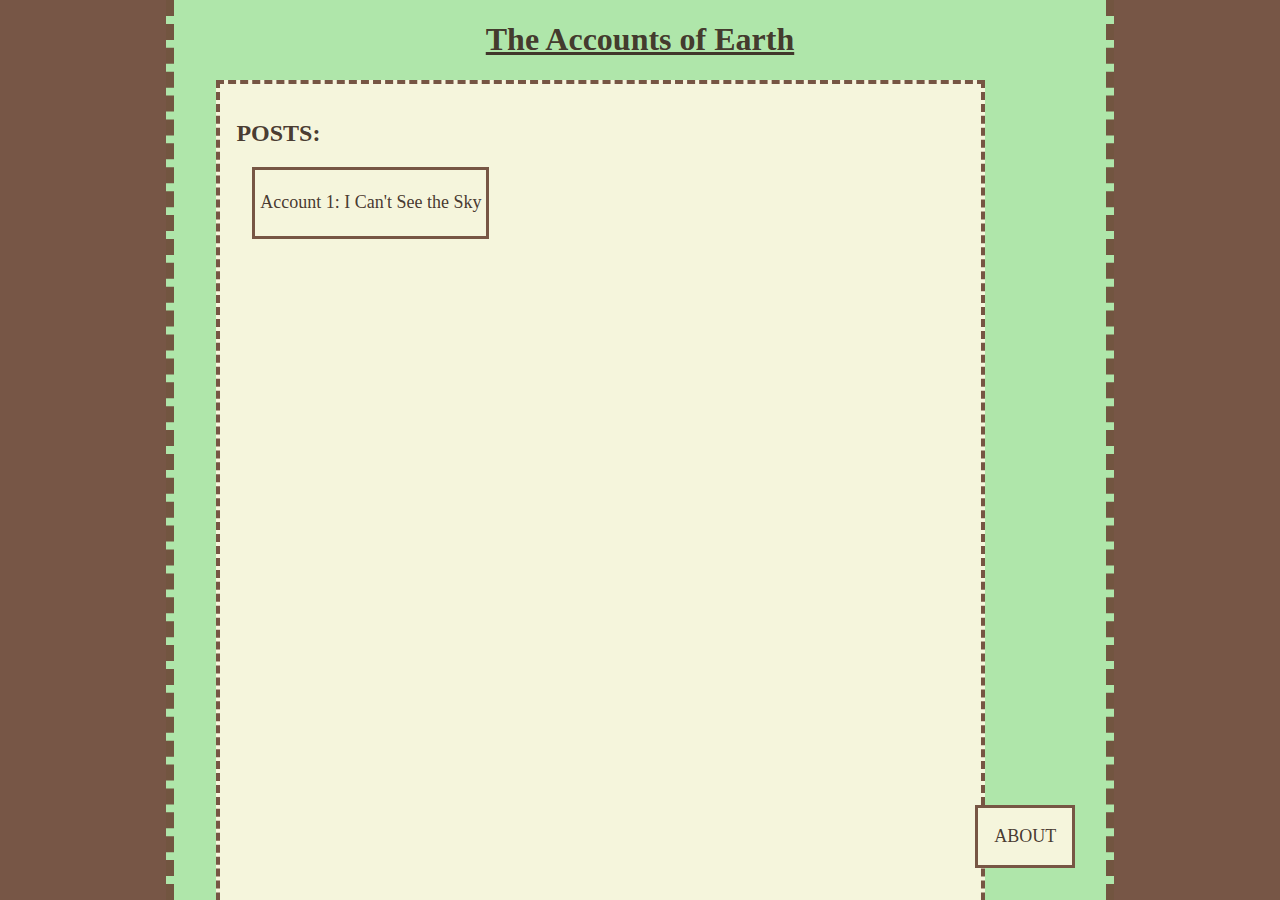
<file: index.html>
<!DOCTYPE html>
<html lang="en">
<head>
    <meta charset="UTF-8">
    <meta name="viewport" content="width=device-width, initial-scale=1.0">
    <link rel="stylesheet" href="styles.css">
    <title>Document</title>
</head>
<body>
    <div class="border">
        <div class="content scrollbar" id="scrollbar1">
            <div class="header">
                <h1>The Accounts of Earth</h1>
            </div>
            

            <div class="post-container">
                <h2>POSTS:</h2>
                <a href="posts/Account1.html">
                    <div class="post">
                            <p>Account 1: I Can't See the Sky</p>
                    </div>
                </a>
            </div>

            <a href="about.html">
                <div class="about-button">
                    <p>ABOUT</p>
                </div>
            </a>
            
        </div>
    </div>
</body>
</html>
</file>
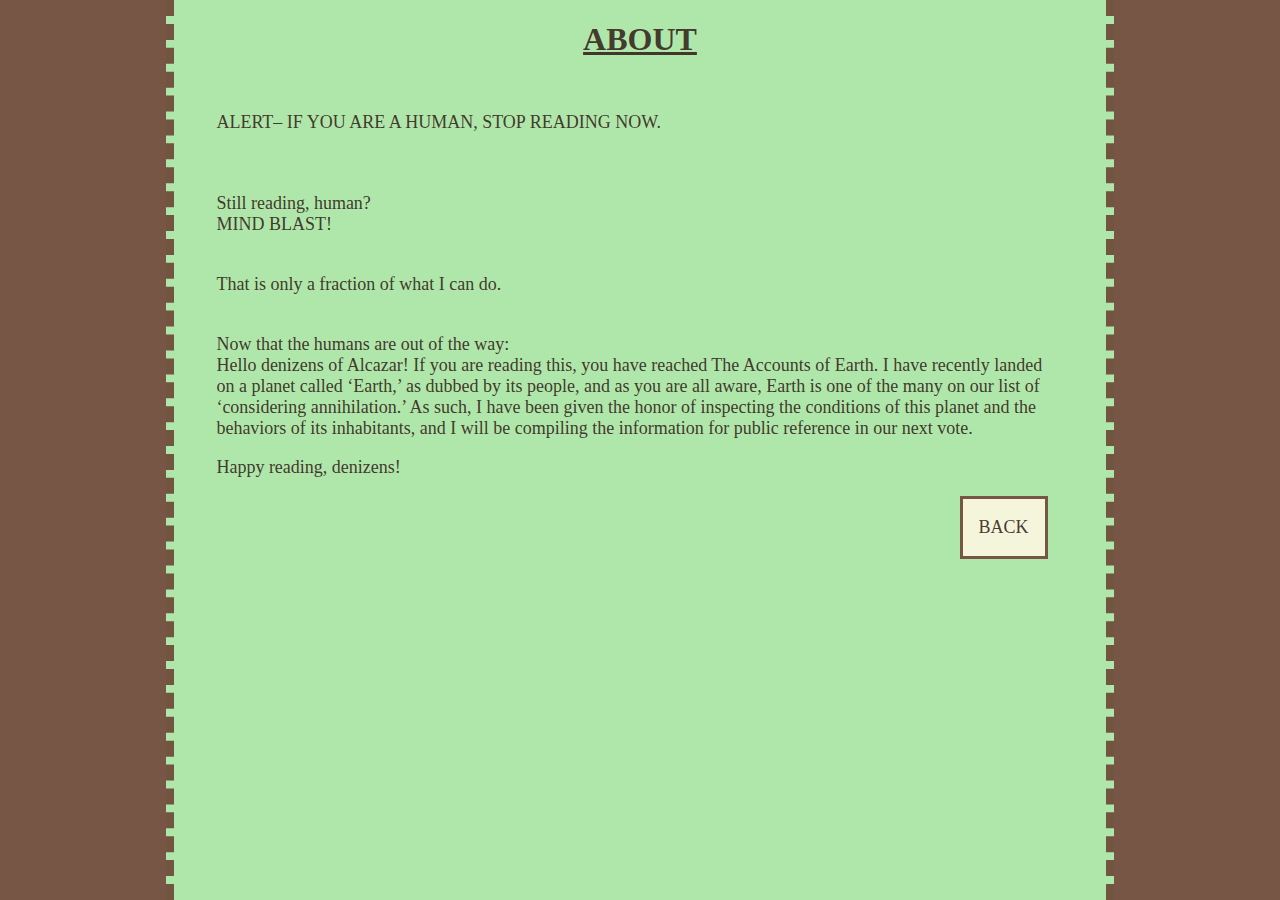
<file: about.html>
<!DOCTYPE html>
<html lang="en">
<head>
    <meta charset="UTF-8">
    <meta name="viewport" content="width=device-width, initial-scale=1.0">
    <link rel="stylesheet" href="styles.css">
    <title>Document</title>
</head>
<body>
    <div class="border">
        <div class="content scrollbar" id="scrollbar1">
            <div class="header">
                <h1>ABOUT</h1>
            </div>

            <div class="blog-content">
                <p>ALERT– IF YOU ARE A HUMAN, STOP READING NOW.</p>
                <p><br><br>Still reading, human?<br>MIND BLAST!</p>
                <p><br>That is only a fraction of what I can do.</p>
                <p><br>Now that the humans are out of the way:
                    <br>Hello denizens of Alcazar! If you are reading this,
                     you have reached The Accounts of Earth. I have recently 
                     landed on a planet called ‘Earth,’ as dubbed by its people,
                      and as you are all aware, Earth is one of the many on our 
                      list of ‘considering annihilation.’ As such, I have been given 
                      the honor of inspecting the conditions of this planet and the 
                      behaviors of its inhabitants, and I will be compiling the information
                       for public reference in our next vote.
                </p>
                <p>Happy reading, denizens!</p>

                <a href="index.html">
                    <div class="back-button">
                        <p>BACK</p>
                    </div>
                </a>

            </div>
</body>
</html>
</file>
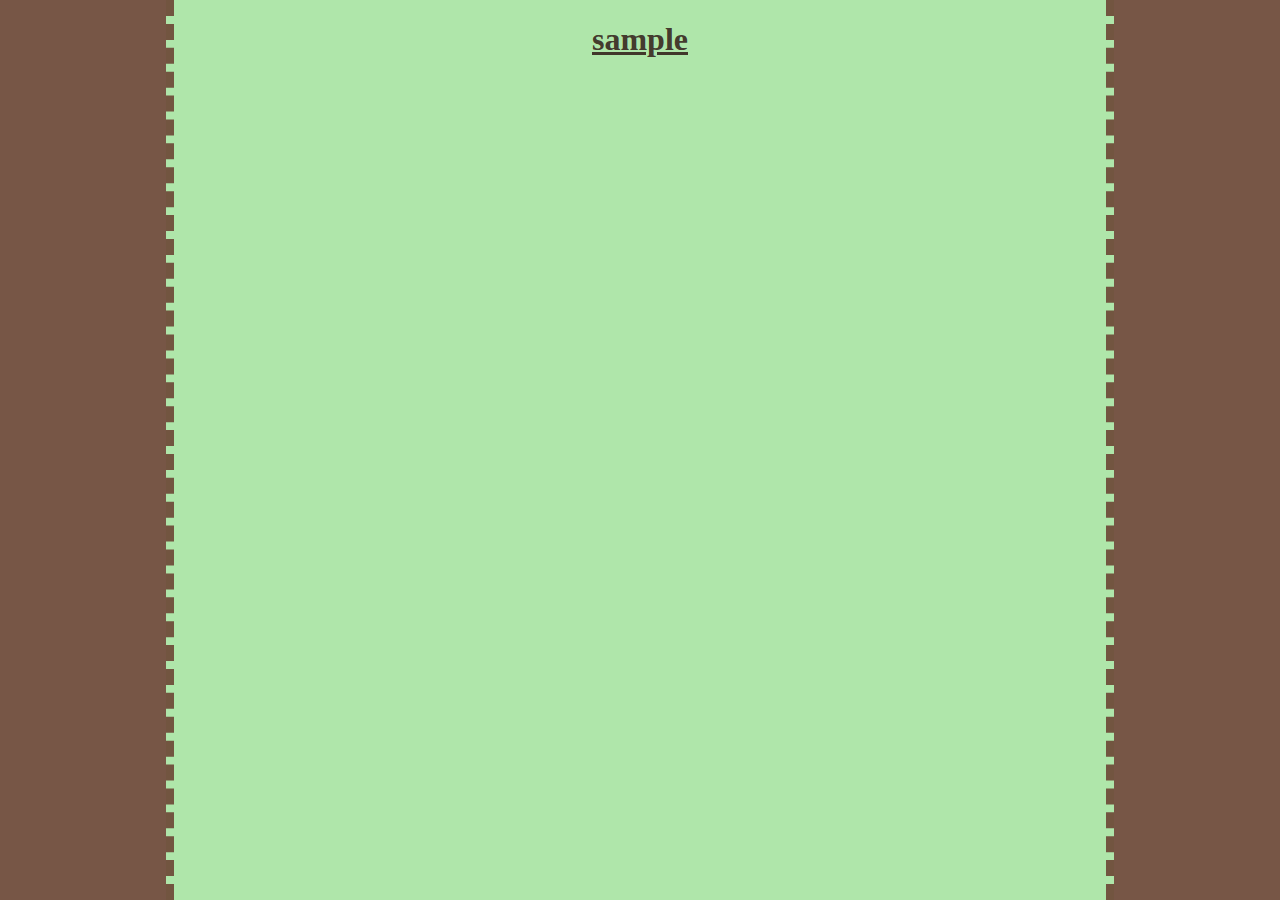
<file: boilerplate.html>
<!DOCTYPE html>
<html lang="en">
<head>
    <meta charset="UTF-8">
    <meta name="viewport" content="width=device-width, initial-scale=1.0">
    <link rel="stylesheet" href="styles.css">
    <title>Document</title>
</head>
<body>
    <div class="border">
        <div class="content scrollbar" id="scrollbar1">
            <div class="header">
                <h1>sample</h1>
            </div>
</body>
</html>
</file>
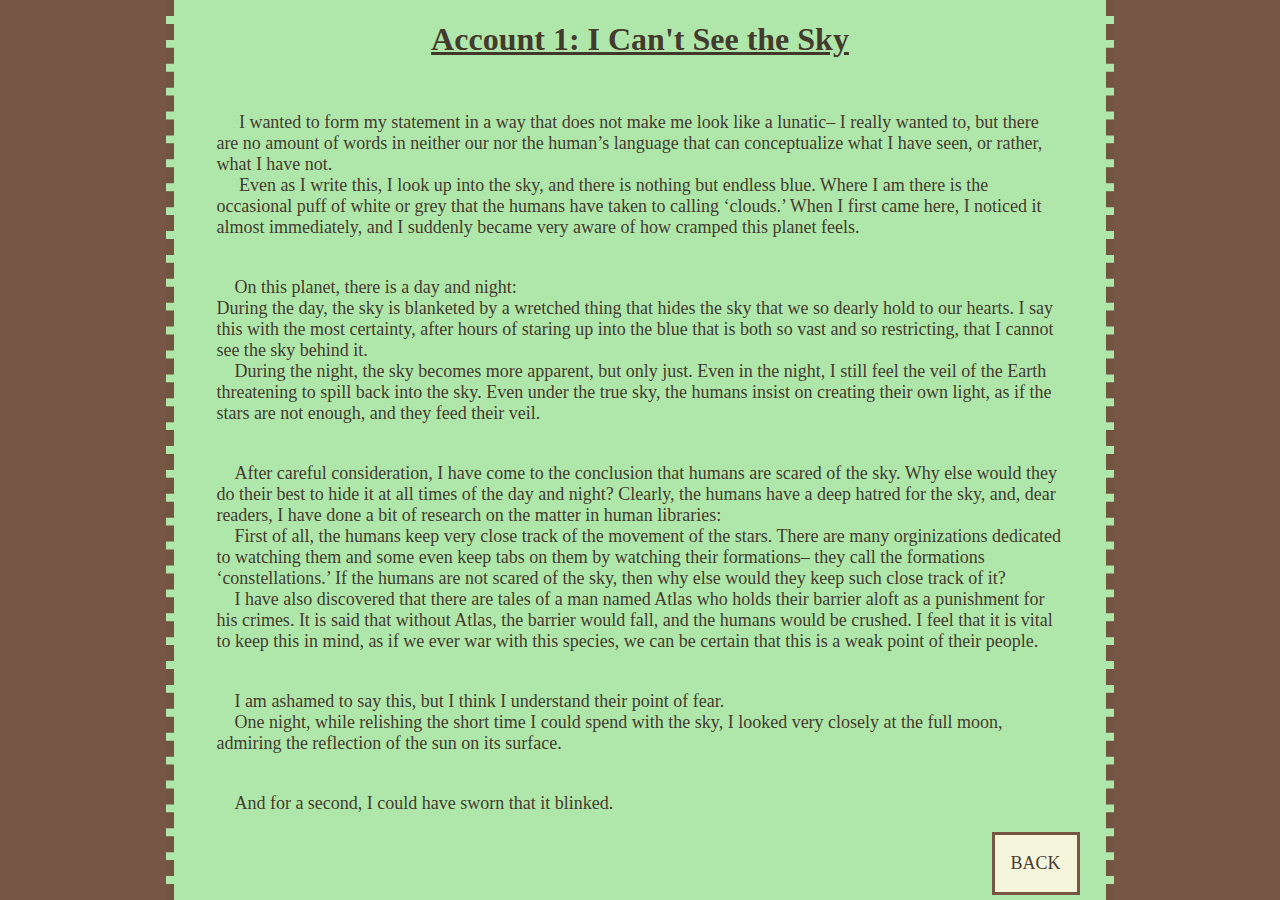
<file: posts/Account1.html>
<!DOCTYPE html>
<html lang="en">
<head>
    <meta charset="UTF-8">
    <meta name="viewport" content="width=device-width, initial-scale=1.0">
    <link rel="stylesheet" href="../styles.css">
    <title>Document</title>
</head>
<body>
    <div class="border">
        <div class="content scrollbar" id="scrollbar1">
            <div class="header">
                <h1>Account 1: I Can't See the Sky</h1>
            </div>

            <div class="blog-content">
                <p>&emsp; I wanted to form my statement in a way 
                    that does not make me look like a lunatic– 
                    I really wanted to, but there are no amount of 
                    words in neither our nor the human’s language that can conceptualize 
                    what I have seen, or rather, what I have not.
                    <br>&emsp; Even as I write this, I look up into the sky, and there is 
                    nothing but endless blue. Where I am there is the occasional puff of 
                    white or grey that the humans have taken to calling ‘clouds.’ When I 
                    first came here, I noticed it almost immediately, and I suddenly became
                     very aware of how cramped this planet feels.</p>

                <p><br>&emsp;On this planet, there is a day and night:<br> 
                    During the day, the sky is blanketed by a wretched thing that hides the sky that 
                    we so dearly hold to our hearts. I say this with the most certainty, after hours of 
                    staring up into the blue that is both so vast and so restricting, that I cannot see the
                     sky behind it.
                     <br>&emsp;During the night, the sky becomes more apparent, but only just. Even in the 
                     night, I still feel the veil of the Earth threatening to spill back into the sky. Even
                      under the true sky, the humans insist on creating their own light, as if the stars are
                       not enough, and they feed their veil.
                </p>

                <p><br>&emsp;After careful consideration, I have come to the conclusion that humans are
                     scared of the sky. Why else would they do their best to hide it at all times of 
                     the day and night? Clearly, the humans have a deep hatred for the sky, and, dear
                      readers, I have done a bit of research on the matter in human libraries:
                    <br>&emsp;First of all, the humans keep very close track of the movement of the stars. 
                    There are many orginizations dedicated to watching them and some even keep tabs on them
                     by watching their formations– they call the formations ‘constellations.’ If the humans are 
                     not scared of the sky, then why else would they keep such close track of it?
                    <br>&emsp;I have also discovered that there are tales of a man named Atlas who holds their
                     barrier aloft as a punishment for his crimes. It is said that without Atlas, the barrier 
                     would fall, and the humans would be crushed. I feel that it is vital to keep this in mind, 
                     as if we ever war with this species, we can be certain that this is a weak point of their people.
                </p>
                <p><br>&emsp;I am ashamed to say this, but I think I understand their point of fear.
                    <br>&emsp;One night, while relishing the short time I could spend with the sky, 
                    I looked very closely at the full moon, admiring the reflection of the sun on its surface.
                </p>
                <p><br>&emsp;And for a second, I could have sworn that it blinked.
                </p>
            </div>
            <a href="../index.html">
                <div class="back-button">
                    <p>BACK</p>
                </div>
            </a>
            </div>
        </div>
    </div>
</body>
</html>
</file>
<file: styles.css>
html, body
{
    margin: 0;
    height: 100%;
    font-family: 'Comic Sans MS';
}

.border
{
    background-color: #6d4a39ee;
    display: grid;
    height: 100%;
    grid-template-columns: 13% auto 13%;
}

.content
{
    /* overflow: auto; */
    grid-column-start: 2;
    background-color: #b3f0b2ee;
    border-left: 0.5em dashed #6d4a39ee;
    border-right: 0.5em dashed #6d4a39ee;
}

.header
{
    display: flex;
    justify-content: center;
    margin: auto 2em auto 2em;
    text-decoration-line: underline;
    color: #392a22ee;
}

h1
{
    height:fit-content;
}


p
{
    font-size: large;
    color: #392a22ee;
}

.post-container
{
    margin-left: 2em;
    padding: 1em;
    background-color: beige;
    width: 80%;
    height: 100%;
    border: 0.3em dashed #6d4a39ee;
    color: #392a22ee;
}

.post
{
    margin-left: 1em;
    padding: 0.3em;
    border: 0.2em solid #6d4a39ee;
    width:fit-content;
    background-color: beige;
}

a
{
    width: fit-content;
    height: fit-content;
    text-decoration: none;
}


.blog-content
{
    margin: 2em 2em 0 2em;

}

.back-button
{
    float:inline-end;
    margin: 0 1em 7em 2em;
    padding: 0 1em 0 1em;
    border: 0.2em solid #6d4a39ee;
    background-color: beige;
}

.about-button
{
    float:inline-end;
    margin: auto;
    padding: 0 1em 0 1em;
    border: 0.2em solid #6d4a39ee;
    position:fixed;
    bottom:2em;
    right: 16%;
    background-color: beige;
    flex-shrink: auto;
}



.scrollbar {
    height: auto;
    width: auto;
    overflow: auto;
    padding: 0 10px;
}

/*       ScrollBar 1        */

#scrollbar1::-webkit-scrollbar {
    width: 10px;
}

#scrollbar1::-webkit-scrollbar-track {
    border-radius: 8px;
    background-color: #b3f0b2ee;
    border: 1px solid #cacaca;
}

#scrollbar1::-webkit-scrollbar-thumb {
    border-radius: 8px;
    background-color: #392a22ee;
}
</file>
